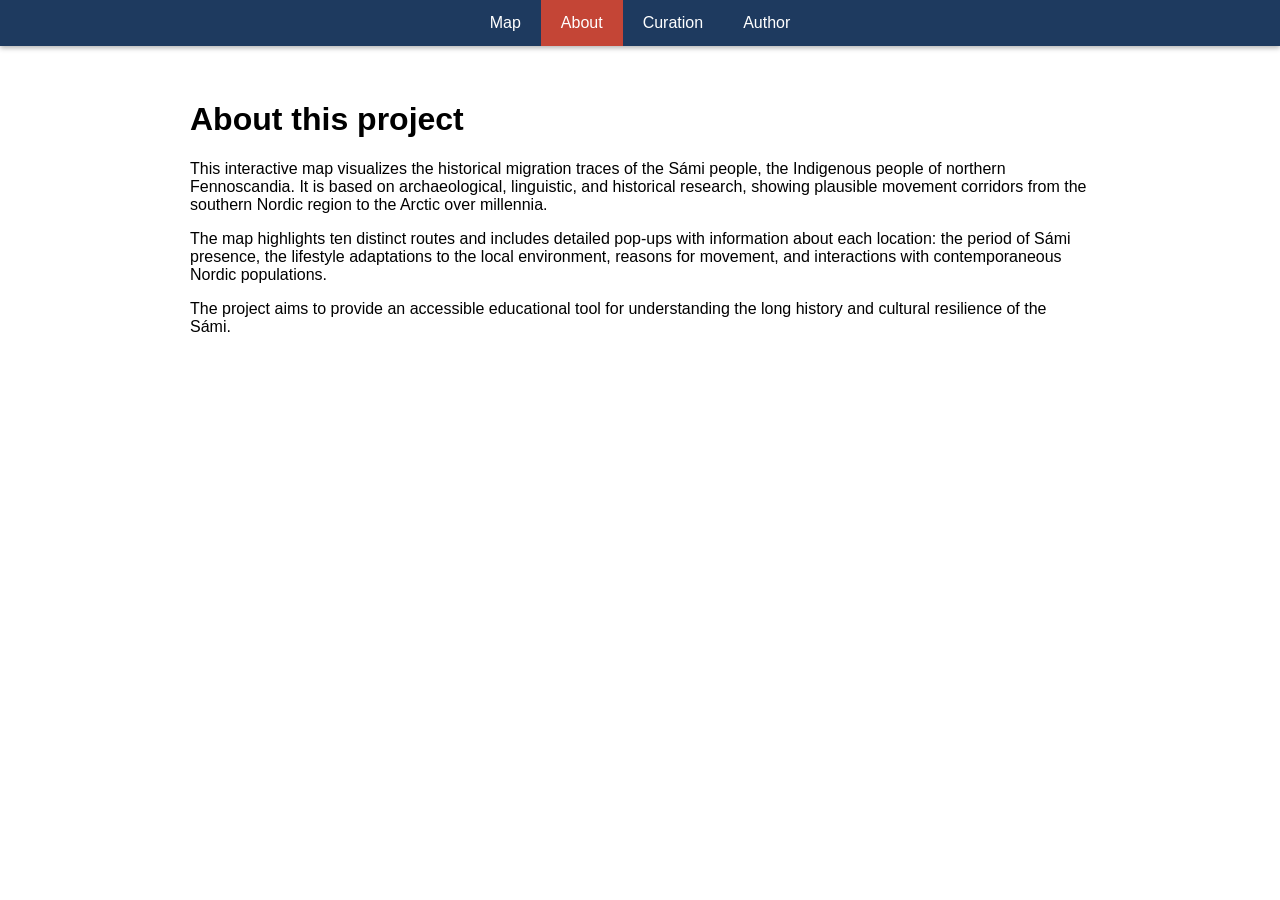
<file: about.html>
<!DOCTYPE html>
<html>
<head>
    <title>About – Sámi Migration Map</title>
    <link rel="stylesheet" href="styles.css">
</head>
<body>
<nav class="topnav">
  <a href="index.html">Map</a>
  <a href="about.html" class="active">About</a>
  <a href="curation.html">Curation</a>
  <a href="author.html">Author</a>
</nav>
<div class="content">
    <h1>About this project</h1>
    <p>This interactive map visualizes the historical migration traces of the Sámi people, the Indigenous people of northern Fennoscandia. It is based on archaeological, linguistic, and historical research, showing plausible movement corridors from the southern Nordic region to the Arctic over millennia.</p>
    <p>The map highlights ten distinct routes and includes detailed pop-ups with information about each location: the period of Sámi presence, the lifestyle adaptations to the local environment, reasons for movement, and interactions with contemporaneous Nordic populations.</p>
    <p>The project aims to provide an accessible educational tool for understanding the long history and cultural resilience of the Sámi.</p>
</div>
</body>
</html>
</file>
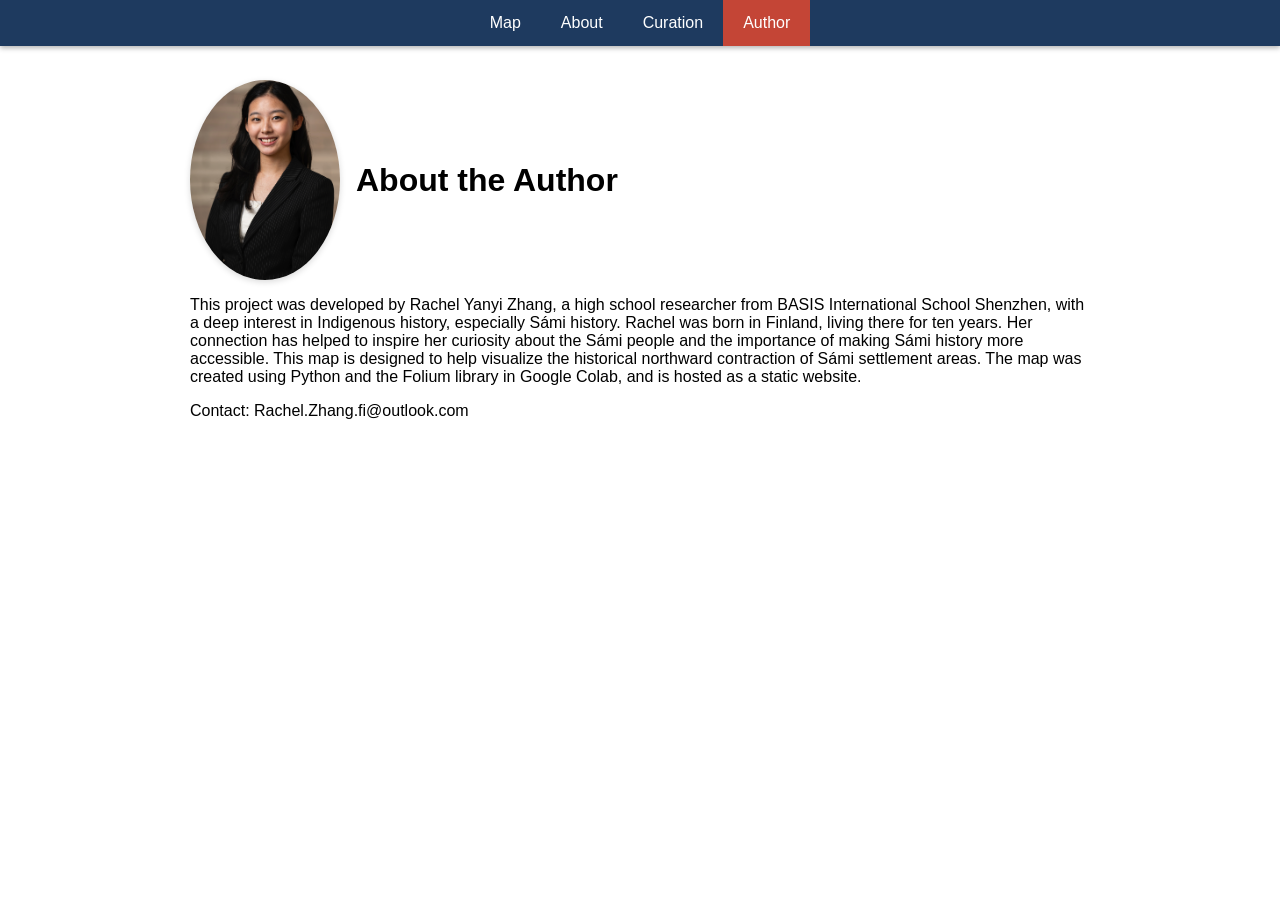
<file: author.html>
<!DOCTYPE html>
<html>
<head>
    <title>Author – Sámi Migration Map</title>
    <link rel="stylesheet" href="styles.css">
</head>
<body>
<nav class="topnav">
  <a href="index.html">Map</a>
  <a href="about.html">About</a>
  <a href="curation.html">Curation</a>
  <a href="author.html" class="active">Author</a>
</nav>
<div class="content">
    <div class="author-header">
    <img src="IMG_2939.JPG" alt="Rachel Yanyi Zhang from  BASIS International School Shenzhen" class="author-photo">
    <h1>About the Author</h1>
    </div>
    <p>This project was developed by Rachel Yanyi Zhang, a high school researcher from BASIS International School Shenzhen, with a deep interest in Indigenous history, especially Sámi history. Rachel was born in Finland, living there for ten years. Her connection has helped to inspire her curiosity about the Sámi people and the importance of making Sámi history more accessible. This map is designed to help visualize the historical northward contraction of Sámi settlement areas. The map was created using Python and the Folium library in Google Colab, and is hosted as a static website.</p>
    <p>Contact: Rachel.Zhang.fi@outlook.com</p>
</div>
</body>
</html>
</file>
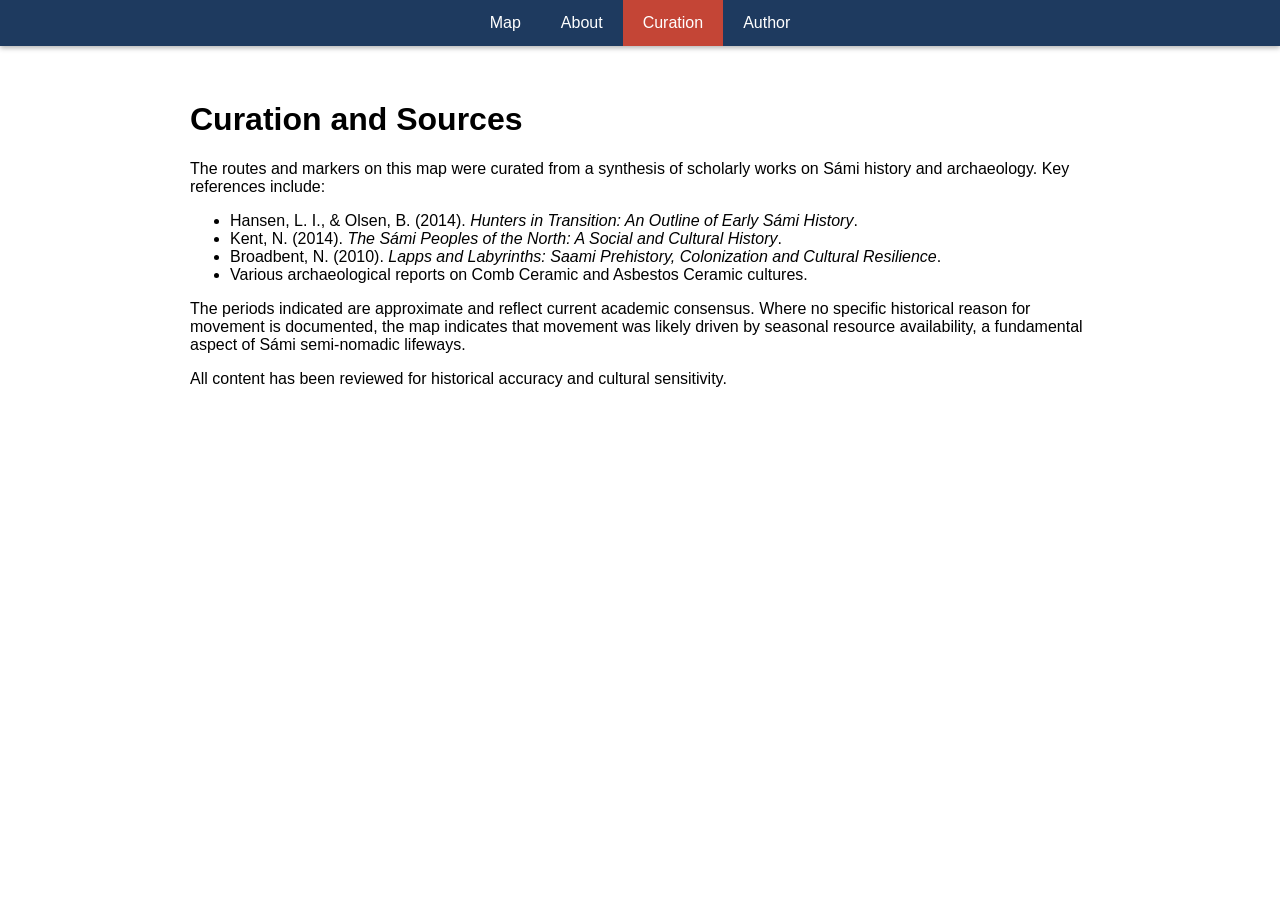
<file: curation.html>
<!DOCTYPE html>
<html>
<head>
    <title>Curation – Sámi Migration Map</title>
    <link rel="stylesheet" href="styles.css">
</head>
<body>
<nav class="topnav">
  <a href="index.html">Map</a>
  <a href="about.html">About</a>
  <a href="curation.html" class="active">Curation</a>
  <a href="author.html">Author</a>
</nav>
<div class="content">
    <h1>Curation and Sources</h1>
    <p>The routes and markers on this map were curated from a synthesis of scholarly works on Sámi history and archaeology. Key references include:</p>
    <ul>
        <li>Hansen, L. I., & Olsen, B. (2014). <em>Hunters in Transition: An Outline of Early Sámi History</em>.</li>
        <li>Kent, N. (2014). <em>The Sámi Peoples of the North: A Social and Cultural History</em>.</li>
        <li>Broadbent, N. (2010). <em>Lapps and Labyrinths: Saami Prehistory, Colonization and Cultural Resilience</em>.</li>
        <li>Various archaeological reports on Comb Ceramic and Asbestos Ceramic cultures.</li>
    </ul>
    <p>The periods indicated are approximate and reflect current academic consensus. Where no specific historical reason for movement is documented, the map indicates that movement was likely driven by seasonal resource availability, a fundamental aspect of Sámi semi‑nomadic lifeways.</p>
    <p>All content has been reviewed for historical accuracy and cultural sensitivity.</p>
</div>
</body>
</html>
</file>
<file: styles.css>
body {
    font-family: 'Segoe UI', Tahoma, Geneva, Verdana, sans-serif;
    margin: 0;
    padding: 0;
}
.topnav {
    background-color: #1e3a5f;
    overflow: hidden;
    position: fixed;
    top: 0;
    width: 100%;
    z-index: 10000;
    display: flex;
    justify-content: center;
    box-shadow: 0 2px 5px rgba(0,0,0,0.3);
}
.topnav a {
    color: white;
    padding: 14px 20px;
    text-decoration: none;
    font-size: 16px;
    transition: background-color 0.3s;
}
.topnav a:hover {
    background-color: #2a5f8f;
}
.topnav a.active {
    background-color: #c44536;
}
/* Ensure the map is not hidden behind the fixed nav */
#map {
    top: 50px !important;
}
.content {
    margin-top: 60px;
    padding: 20px;
    max-width: 900px;
    margin-left: auto;
    margin-right: auto;
}

/* author header: put author photo and title on the same row */
.author-header {
  display: flex;
  align-items: center;
  gap: 16px;
  margin-bottom: 12px;
}

.author-photo {
  width: 150px;
  height: 200px;
  border-radius: 50%;
  object-fit: cover;
  box-shadow: 0 2px 6px rgba(0,0,0,0.15);
}

@media (max-width: 600px) {
  .author-header { flex-direction: column; align-items: flex-start; }
  .author-photo { width: 80px; height: 120px; margin-bottom: 8px; }
}
</file>
